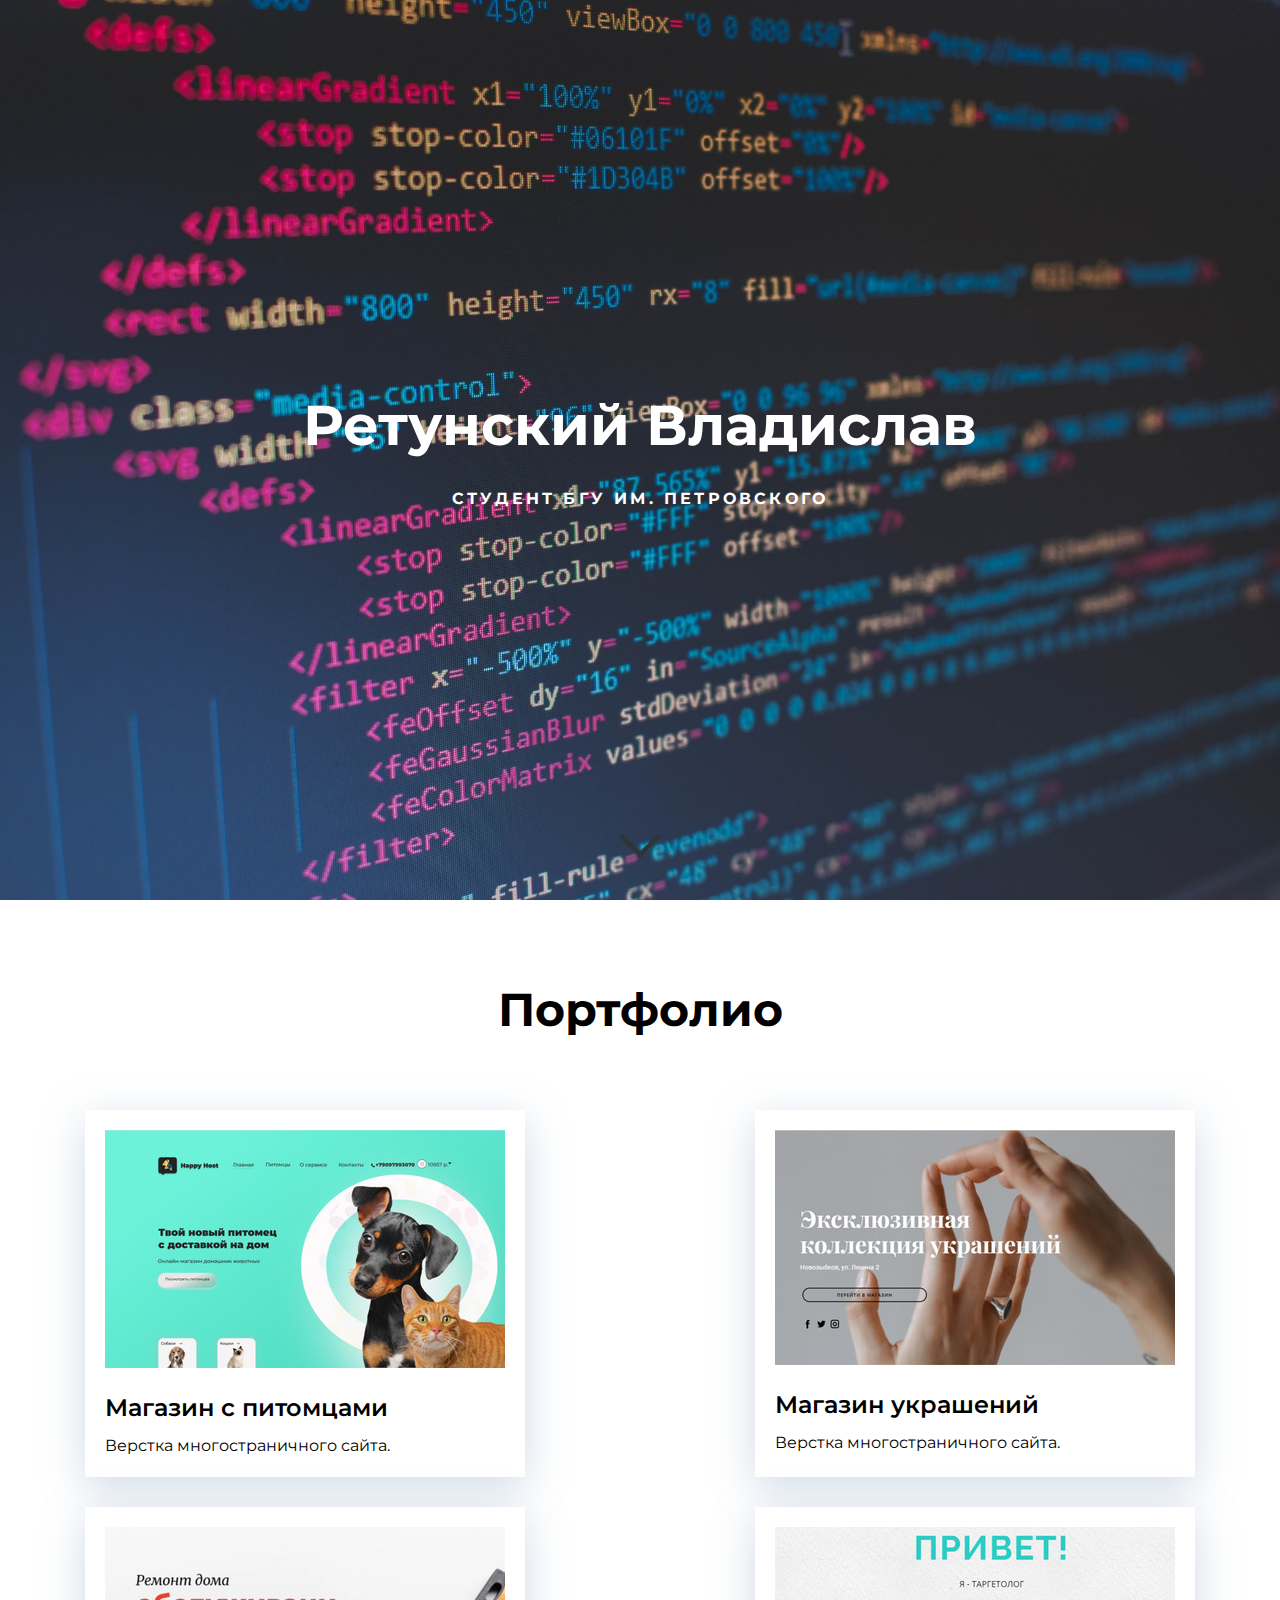
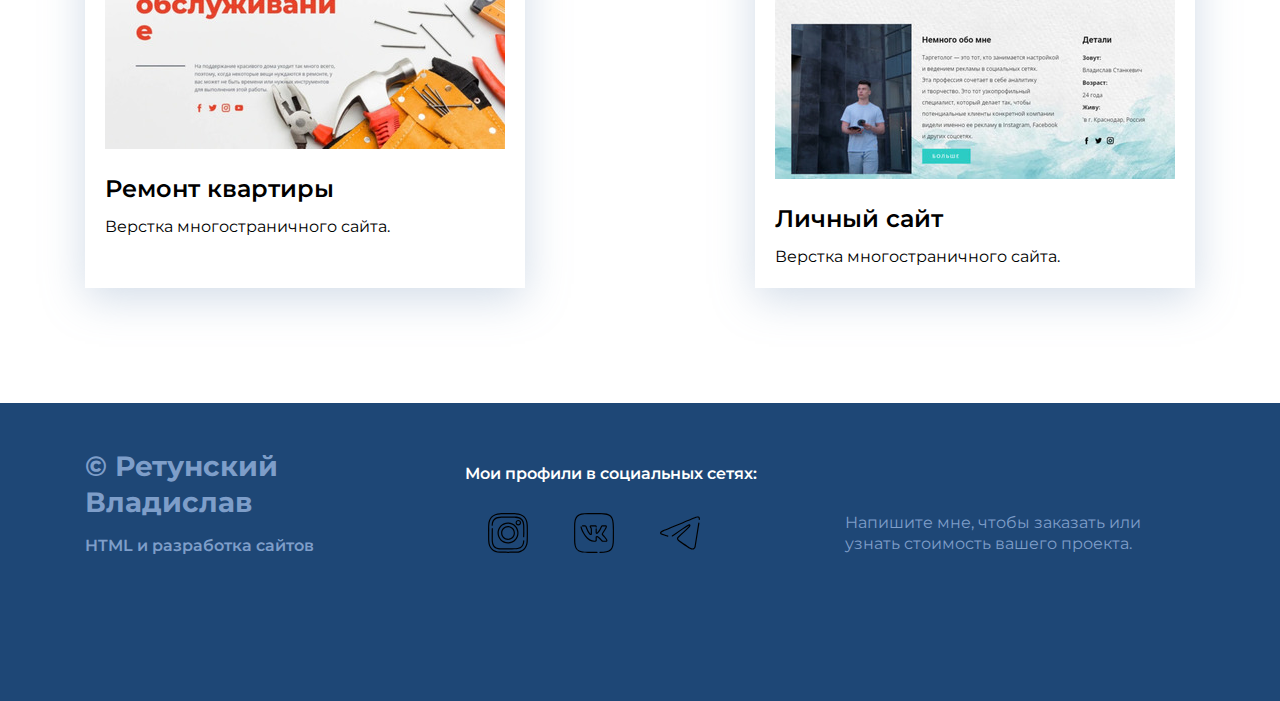
<file: index.html>
<!DOCTYPE html>
<html lang="ru">
<head>
    <meta charset="UTF-8">
    <meta http-equiv="X-UA-Compatible" content="IE=edge">
    <meta name="viewport" content="width=device-width, initial-scale=1.0">
    <title>Сайт Портфолио</title>
    <link rel="stylesheet" href="./dist/aos.css">
    <link rel="stylesheet" href="./css/main.css">
    <link rel="preconnect" href="https://fonts.googleapis.com">
<link rel="preconnect" href="https://fonts.gstatic.com" crossorigin>
<link href="https://fonts.googleapis.com/css2?family=Montserrat:wght@400;600;700&display=swap" rel="stylesheet">
</head>
<body>
    <div class="header">
        <h1 class="header-title" data-aos="flip-left">Ретунский Владислав</h1>
        <p class="header-subtitle">Студент БГУ им. Петровского</p>
        <div class="header-arrow">
            <img src="./img/header/down.svg" alt="ArrowDown">
        </div>
    </div>

    <div class="portfolio">
        <div class="container">
            <h2 class="portfolio-header">Портфолио</h2>

            <!-- portfolio-cards-wrapper--> 
            <div class="portfolio-cards-wrapper">

            <!-- card 1 -->
            <div class="card">
                <img class="card-img" src="./img/portfolio/dogsandcats_malmal.jpg" alt="Первый Сайт">
                <h3 class="card-title">Магазин с питомцами</h3>
                <p>Верстка многостраничного сайта.</p>
            </div>
            <!-- card 2 -->
            <div class="card">
                <img class="card-img" src="./img/portfolio/magazin_malmal.jpg" alt="Второй Сайт">
                <h3 class="card-title">Магазин украшений</h3>
                <p>Верстка многостраничного сайта.</p>
            </div>
            <!-- card 3 -->
            <div class="card">
                <img class="card-img" src="./img/portfolio/remont_malmal.jpg" alt="Третий Сайт">
                <h3 class="card-title">Ремонт квартиры</h3>
                <p>Верстка многостраничного сайта.</p>
            </div>
            <!-- card 4 -->
            <div class="card">
                <img class="card-img" src="./img/portfolio/targetolog_malmal.jpg" alt="Четвертый Сайт">
                <h3 class="card-title">Личный сайт</h3>
                <p>Верстка многостраничного сайта.</p>
            </div>
        </div>
        <!-- // portfolio-cards-wrapper -->
        </div>
    </div>

    <div class="footer">
        <div class="container">
            <div class="footer-row">
                <div class="footer-copyright footer-col">
                    <div class="footer-copyright-name">© Ретунский Владислав</div>
                    <p>HTML и разработка сайтов</p>
                </div>
                <div class="footer-icons footer-col">
                    <p>Мои профили в социальных сетях:</p>
                    <div class="footer-icons-row">
                        <a href="#"></a>
                        <img src="./img/icons/instagram.svg" alt="Instagram">
                        <a href="#"></a>
                        <img src="./img/icons/vk.svg" alt="VK">
                        <a href="#"></a>
                        <img src="./img/icons/telegram.svg" alt="Telegram">
                    </div>
                </div>

                <div class="footer-contacts footer-col">
                    <a href="https://vk.com/ya_ayy" class="footer-button" data-aos="fade-down"
                    data-aos-easing="linear"
                    data-aos-duration="1500">
                        Связаться ВКонтакте
                    </a>
                    <p>Напишите мне, чтобы заказать или узнать стоимость вашего проекта.</p>

                </div>
            </div>
        </div>
    </div>
    <script src="./dist/aos.js"></script>
    <script>AOS.init();</script>
</body>
</html>
</file>
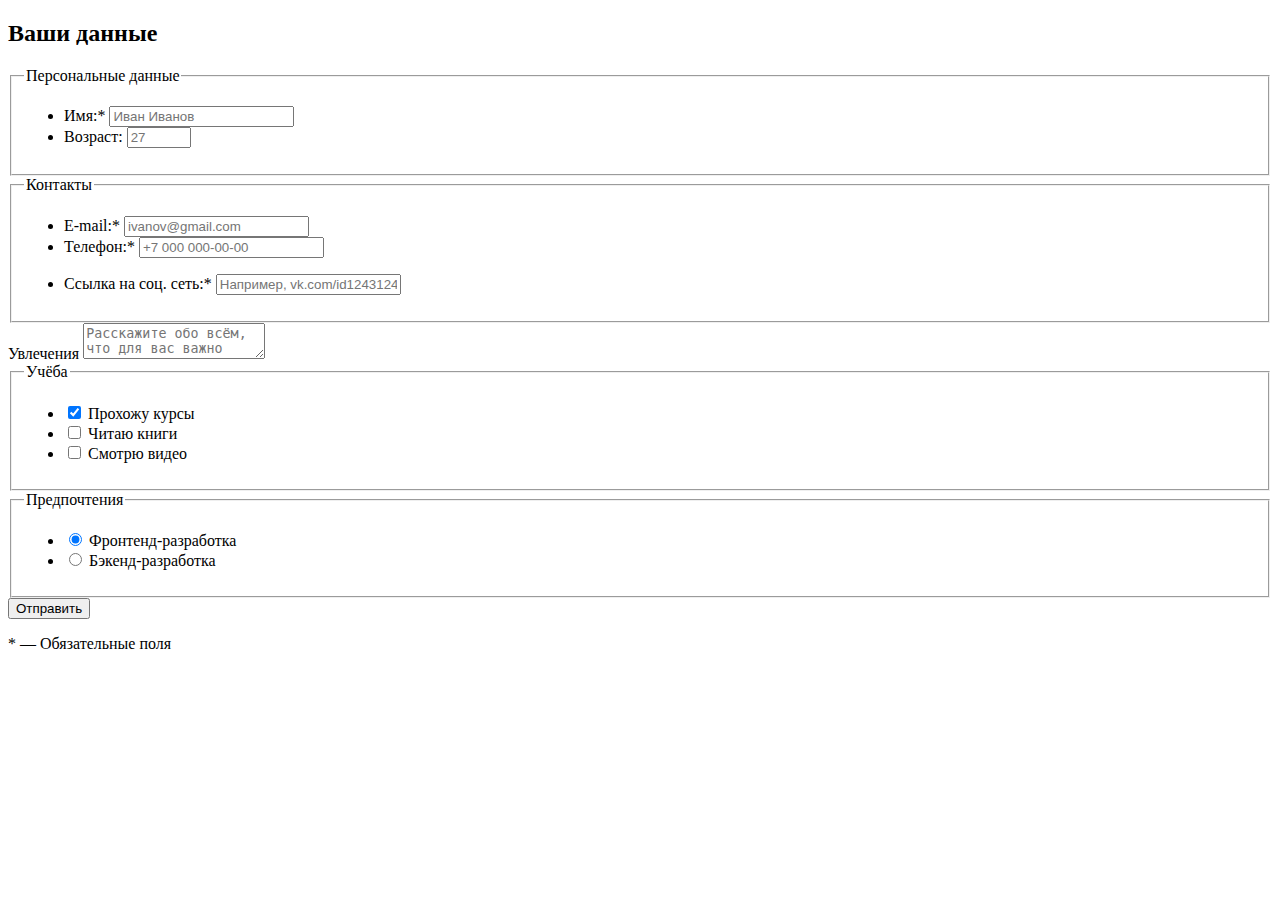
<file: form.html>
<!DOCTYPE html>
<html lang="en">
<script src="./napr.js"></script>
<head>
  <meta charset="UTF-8">
  <meta http-equiv="X-UA-Compatible" content="IE=edge">
  <meta name="viewport" content="width=device-width, initial-scale=1.0">
  <title>Document</title>
</head>
<body>
  <form action="#" method="post" target="_blank">
    <h2>Ваши данные</h2>
    <fieldset>
      <legend>Персональные данные</legend>
      <ul>
        <li>
          <label for="name">Имя:*</label>
          <input type="text" name="name" placeholder="Иван Иванов" id="name" required>
        </li>
        <li>
          <label for="age">Возраст:</label>
          <input type="number" name="age" placeholder="27" id="age" min="0" max="125">
        </li>
      </ul>
    </fieldset>
    <fieldset>
      <legend>Контакты</legend>
      <ul>
        <li>
          <label for="email">E-mail:*</label>
          <input type="email" name="mail" placeholder="ivanov@gmail.com" id="email" required>
        </li>
        <li>
          <label for="number">Телефон:*</label>
          <input type="tel" name="phone" placeholder="+7 000 000-00-00" id="number" maxlength="21" required>
        </li>
      </ul>
      <ul><li>
        <label for="soc">Ссылка на соц. сеть:*</label>
        <input type="text" name="soc" placeholder="Например, vk.com/id12431245" id="soc" required>
      </li></ul>
    </fieldset>
    <div>
      <label for="message">Увлечения</label>
      <textarea name="comment" placeholder="Расскажите обо всём, что для вас важно" id="message"></textarea>
    </div>
    <fieldset>
      <legend>Учёба</legend>
      <ul>
        <li>
          <input type="checkbox" name="intensive-courses" id="courses" checked>
          <label for="courses">Прохожу курсы</label>
        </li>
        <li>
          <input type="checkbox" name="books" id="books">
          <label for="books">Читаю книги</label>
        </li>
        <li>
          <input type="checkbox" name="video" id="video">
          <label for="video">Смотрю видео</label>
        </li>
      </ul>
    </fieldset>
    <fieldset>
      <legend>Предпочтения</legend>
      <ul>
        <li>
          <input type="radio" name="preference" id="front" value="frontend" checked>
          <label for="front">Фронтенд-разработка</label>
        </li>
        <li>
          <input type="radio" name="preference" id="back" value="backend">
          <label for="back">Бэкенд-разработка</label>
        </li>
      </ul>
    </fieldset>
    <div>
      <button value="submit" type="submit">Отправить</button>
      <p>* — Обязательные поля</p>
    </div>
  </form>
</body>
</html>
</file>
<file: css/main.css>
* {
    box-sizing: border-box;
}
body {
    margin: 0;
    font-family: 'Montserrat', sans-serif; 
}

.container {
    max-width: 1110px;
    margin-left: auto;
    margin-right: auto;
}

.none {
    display: none !important;
}

/* Header */
.header {
    position: relative;
    /* Определяем модель flex-box для блока .header */
    display: flex;
    flex-direction: column; /* Выстраиваем flex-
    элементы в колонку, основная ось - Y */

    justify-content: center; /* Выравнивание по основной оси (по вертикали) */
    align-items: center; /* Выравнивание по поперечной оси (по горизонтали) */
    width: 100%;
    height: 100vh;

    background-color: #556983;
    background-image: url("./../img/header/header-bg.jpg");
    background-size: cover;
    background-position: center;
}

.header-title {
    margin: 0;
    margin-bottom: 25px;
    font-weight: 700;
    font-size: 56px;
    line-height: 130%;
    text-align: center;
    color: #fff;
}
.header-subtitle {
    margin: 0;
    font-weight: bold;
    font-size: 16px;
    line-height: 150%;
    text-align: center;
    letter-spacing: 0.2em;
    text-transform: uppercase;
    color: #fff;
}
.header-arrow {
    width: 48px;
    height: 48px;
    
    position: absolute;
    bottom: 30px;
    left: 50%;
    transform: translate(-50%, 0);
}

/*portfolio*/

.portfolio {
    padding-top: 80px;
    padding-bottom: 115px;
}
.portfolio-header {
    margin: 0;
    margin-bottom: 70px;
    font-weight: 700;
    font-size: 46px;
    line-height: 130%;
    text-align: center;
    color: black;
}
.portfolio-cards-wrapper {
    display: flex;
    flex-wrap: wrap;
    justify-content: space-between;
}

.card {
    margin-bottom: 30px;
    padding: 20px;
    max-width: 440px;
    background-color: white;
    box-shadow: 0px 10px 40px rgba(126, 155, 189, 0.35);
}

.card:last-child, .card:nth-last-child(2) {
    margin-bottom: 0;
}

.card-img {
margin-bottom: 20px;
}

.card-title {
    margin: 0;
    margin-bottom: 13px;
    font-weight: 600;
    font-size: 24px;
    line-height: 130%;
    color: black;
}

.card p {
    margin: 0;
    font-size: 16px;
    line-height: 130%;
    color: black;
}

/* Footer */
.footer {
    padding-top: 45px;
    padding-bottom: 130px;
    background: #1e4776;
    color: white;
}

.footer-row {
    display: flex;
    flex-direction: row;
    justify-content: space-between;
}

.footer-col {
    max-width: 350px;
    flex-grow: 1;
}

.footer-copyright {
    color: #7e9ec9;
    line-height: 1.3;
}

.footer-copyright-name {
    font-weight: 700;
    font-size: 28px;
    margin-bottom: 15px;
}

.footer-copyright p {
    margin: 0;
    margin-bottom: 15px;
    font-size: 16px;
    font-weight: 600; 
}

/*.footer-icons {
   
}*/

.footer-icons p {
    font-weight: 600;
    font-size: 16px;
    line-height: 1.3;
}

.footer-icons-row {
    display: flex;
    align-items: center;
    width: 64px;
    height: 64px;
}

.footer-icons-row > * + * {
    margin-left: 22px;
}

/*.footer-contacts {
}*/

.footer-button {
    display: inline-block;
    height: 50px;
    padding-left: 30px;
    padding-right: 30px;

    border: 3px solid #fff;
    border-radius: 50px;

    color: white;
    font-weight: 700;
    font-size: 16px;
    line-height: 44px;
    text-transform: uppercase;
    text-decoration: none;
}

.footer-contacts p {
    margin: 15px 0;
    font-size: 16px;
    line-height: 1.3;
    color: #7e9ec9;
}
</file>
